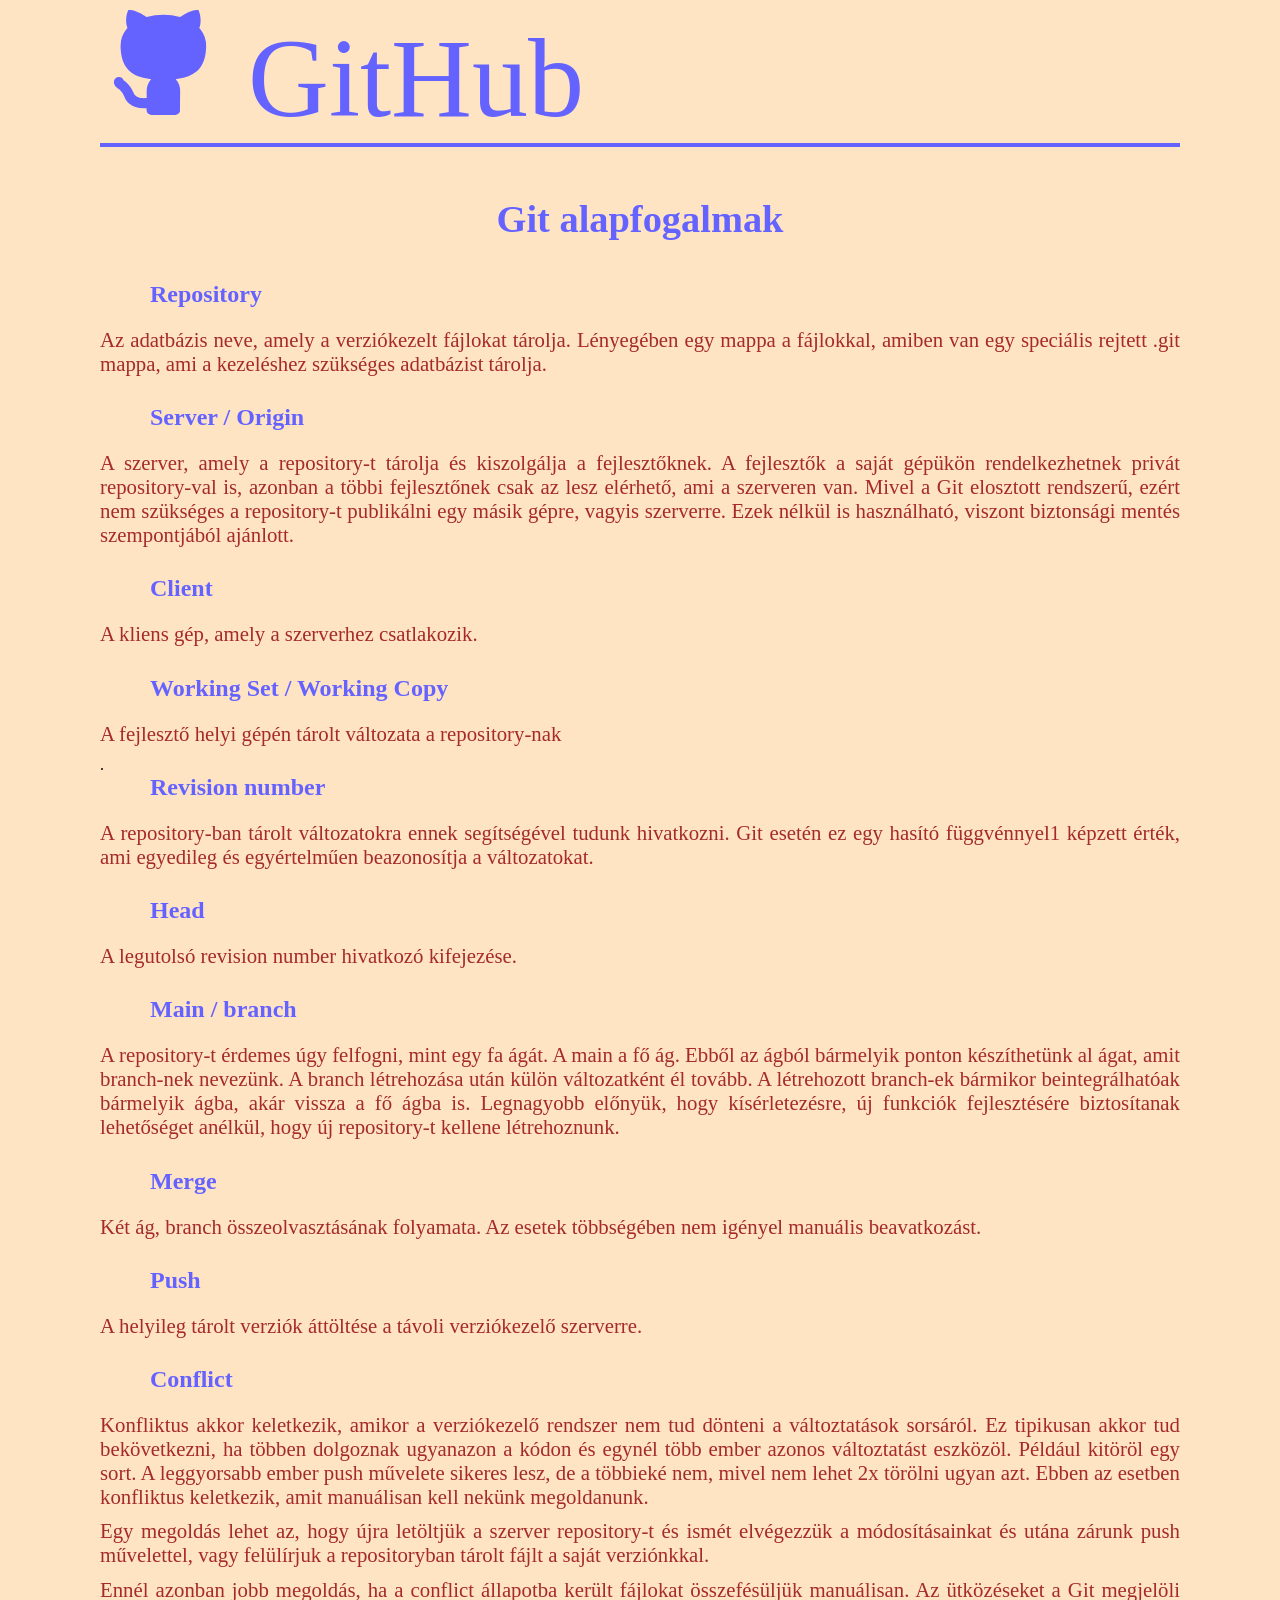
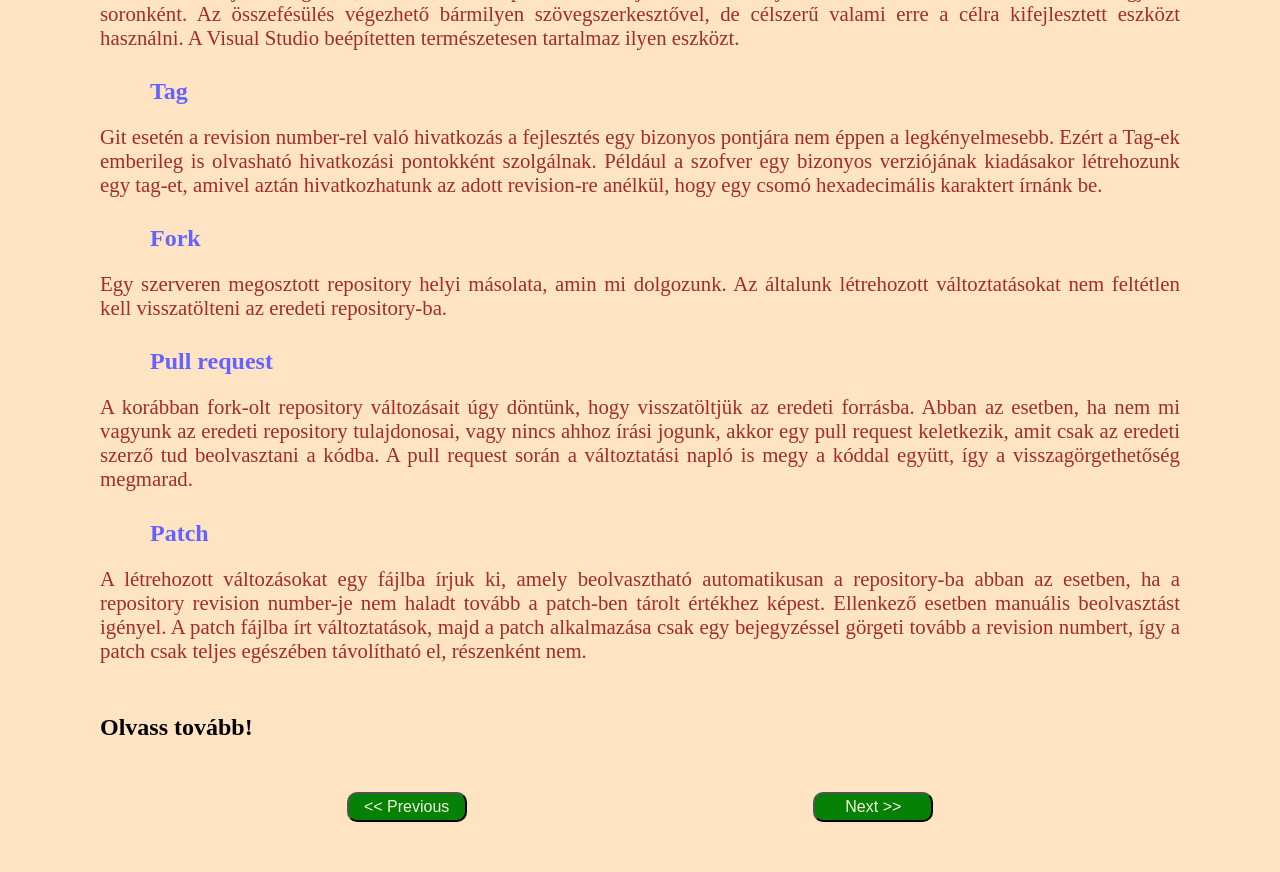
<file: oldal_2.html>
<!DOCTYPE html>
<html lang="hu">

<head>
    <meta charset="UTF-8">
    <meta name="viewport" content="width=device-width, initial-scale=1.0">
    <title>Document</title>
    <link rel="stylesheet" href="style.css">
</head>

<body>
    <header><img src="img/github.svg" alt="GitHub"> GitHub</header>
    <nav></nav>
    <section>
        <article>
            <h1>Git alapfogalmak</h1>

            <h3>Repository</h3>
            <p>
                Az adatbázis neve, amely a verziókezelt fájlokat tárolja. Lényegében egy mappa a fájlokkal, amiben van
                egy speciális
                rejtett .git mappa, ami a kezeléshez szükséges adatbázist tárolja.
            </p><br>

            <h3>Server / Origin</h3>
            <p>
                A szerver, amely a repository-t tárolja és kiszolgálja a fejlesztőknek. A fejlesztők a saját gépükön
                rendelkezhetnek
                privát repository-val is, azonban a többi fejlesztőnek csak az lesz elérhető, ami a szerveren van. Mivel
                a Git elosztott
                rendszerű, ezért nem szükséges a repository-t publikálni egy másik gépre, vagyis szerverre. Ezek nélkül
                is használható,
                viszont biztonsági mentés szempontjából ajánlott.
            </p><br>

            <h3>Client</h3>
            <p>A kliens gép, amely a szerverhez csatlakozik.</p><br>

            <h3>Working Set / Working Copy</h3>
            <p>A fejlesztő helyi gépén tárolt változata a repository-nak</p>.<br>

            <h3>Revision number</h3>
            <p>
                A repository-ban tárolt változatokra ennek segítségével tudunk hivatkozni. Git esetén ez egy hasító
                függvénnyel1 képzett
                érték, ami egyedileg és egyértelműen beazonosítja a változatokat.
            </p><br>

            <h3>Head</h3>
            <p>A legutolsó revision number hivatkozó kifejezése.</p><br>

            <h3>Main / branch</h3>
            <p>
                A repository-t érdemes úgy felfogni, mint egy fa ágát. A main a fő ág. Ebből az ágból bármelyik ponton
                készíthetünk al
                ágat, amit branch-nek nevezünk. A branch létrehozása után külön változatként él tovább. A létrehozott
                branch-ek bármikor
                beintegrálhatóak bármelyik ágba, akár vissza a fő ágba is. Legnagyobb előnyük, hogy kísérletezésre, új
                funkciók
                fejlesztésére biztosítanak lehetőséget anélkül, hogy új repository-t kellene létrehoznunk.
            </p><br>

            <h3>Merge</h3>
            <p>Két ág, branch összeolvasztásának folyamata. Az esetek többségében nem igényel manuális beavatkozást.</p>
            <br>
            <h3>Push</h3>
            <p>A helyileg tárolt verziók áttöltése a távoli verziókezelő szerverre.</p><br>

            <h3>Conflict</h3>
            <p>
                Konfliktus akkor keletkezik, amikor a verziókezelő rendszer nem tud dönteni a változtatások sorsáról. Ez
                tipikusan akkor
                tud bekövetkezni, ha többen dolgoznak ugyanazon a kódon és egynél több ember azonos változtatást
                eszközöl. Például
                kitöröl egy sort. A leggyorsabb ember push művelete sikeres lesz, de a többieké nem, mivel nem lehet 2x
                törölni ugyan
                azt. Ebben az esetben konfliktus keletkezik, amit manuálisan kell nekünk megoldanunk.
            </p>

            <p>
                Egy megoldás lehet az, hogy újra letöltjük a szerver repository-t és ismét elvégezzük a módosításainkat
                és utána zárunk
                push művelettel, vagy felülírjuk a repositoryban tárolt fájlt a saját verziónkkal.
            </p>

            <p>
                Ennél azonban jobb megoldás, ha a conflict állapotba került fájlokat összefésüljük manuálisan. Az
                ütközéseket a Git
                megjelöli soronként. Az összefésülés végezhető bármilyen szövegszerkesztővel, de célszerű valami erre a
                célra
                kifejlesztett eszközt használni. A Visual Studio beépítetten természetesen tartalmaz ilyen eszközt.
            </p><br>

            <h3>Tag</h3>
            <p>
                Git esetén a revision number-rel való hivatkozás a fejlesztés egy bizonyos pontjára nem éppen a
                legkényelmesebb. Ezért a
                Tag-ek emberileg is olvasható hivatkozási pontokként szolgálnak. Például a szofver egy bizonyos
                verziójának kiadásakor
                létrehozunk egy tag-et, amivel aztán hivatkozhatunk az adott revision-re anélkül, hogy egy csomó
                hexadecimális karaktert
                írnánk be.
            </p><br>

            <h3>Fork</h3>
            <p>
                Egy szerveren megosztott repository helyi másolata, amin mi dolgozunk. Az általunk létrehozott
                változtatásokat nem
                feltétlen kell visszatölteni az eredeti repository-ba.
            </p><br>

            <h3>Pull request</h3>
            <p>
                A korábban fork-olt repository változásait úgy döntünk, hogy visszatöltjük az eredeti forrásba. Abban az
                esetben, ha nem
                mi vagyunk az eredeti repository tulajdonosai, vagy nincs ahhoz írási jogunk, akkor egy pull request
                keletkezik, amit
                csak az eredeti szerző tud beolvasztani a kódba. A pull request során a változtatási napló is megy a
                kóddal együtt, így
                a visszagörgethetőség megmarad.
            </p><br>

            <h3>Patch</h3>
            <p>
                A létrehozott változásokat egy fájlba írjuk ki, amely beolvasztható automatikusan a repository-ba abban
                az esetben, ha a
                repository revision number-je nem haladt tovább a patch-ben tárolt értékhez képest. Ellenkező esetben
                manuális
                beolvasztást igényel. A patch fájlba írt változtatások, majd a patch alkalmazása csak egy bejegyzéssel
                görgeti tovább a
                revision numbert, így a patch csak teljes egészében távolítható el, részenként nem.
            </p>
        </article>
        <article>
            <h2>Olvass tovább!</h2>
        </article>
    </section>
    <footer>
        <a href="index.html"><button class="prev_next">
                << Previous</button></a>
        <a href="oldal_3.html"><button class="prev_next">Next >></button></a>

    </footer>

    <script>
        //const szoveg_1 = document.getElementById("sz1").value;
        //console.log(szoveg_1);
        const szoveg_1_btn = document.getElementById("sz1_btn");

        szoveg_1_btn.onclick = function () {
            sz1.select();
            document.execCommand("Copy")
        }
        const szoveg_2_btn = document.getElementById("sz2_btn");

        szoveg_2_btn.onclick = function () {
            sz2.select();
            document.execCommand("Copy")
        }
    </script>

</body>

</html>
</file>
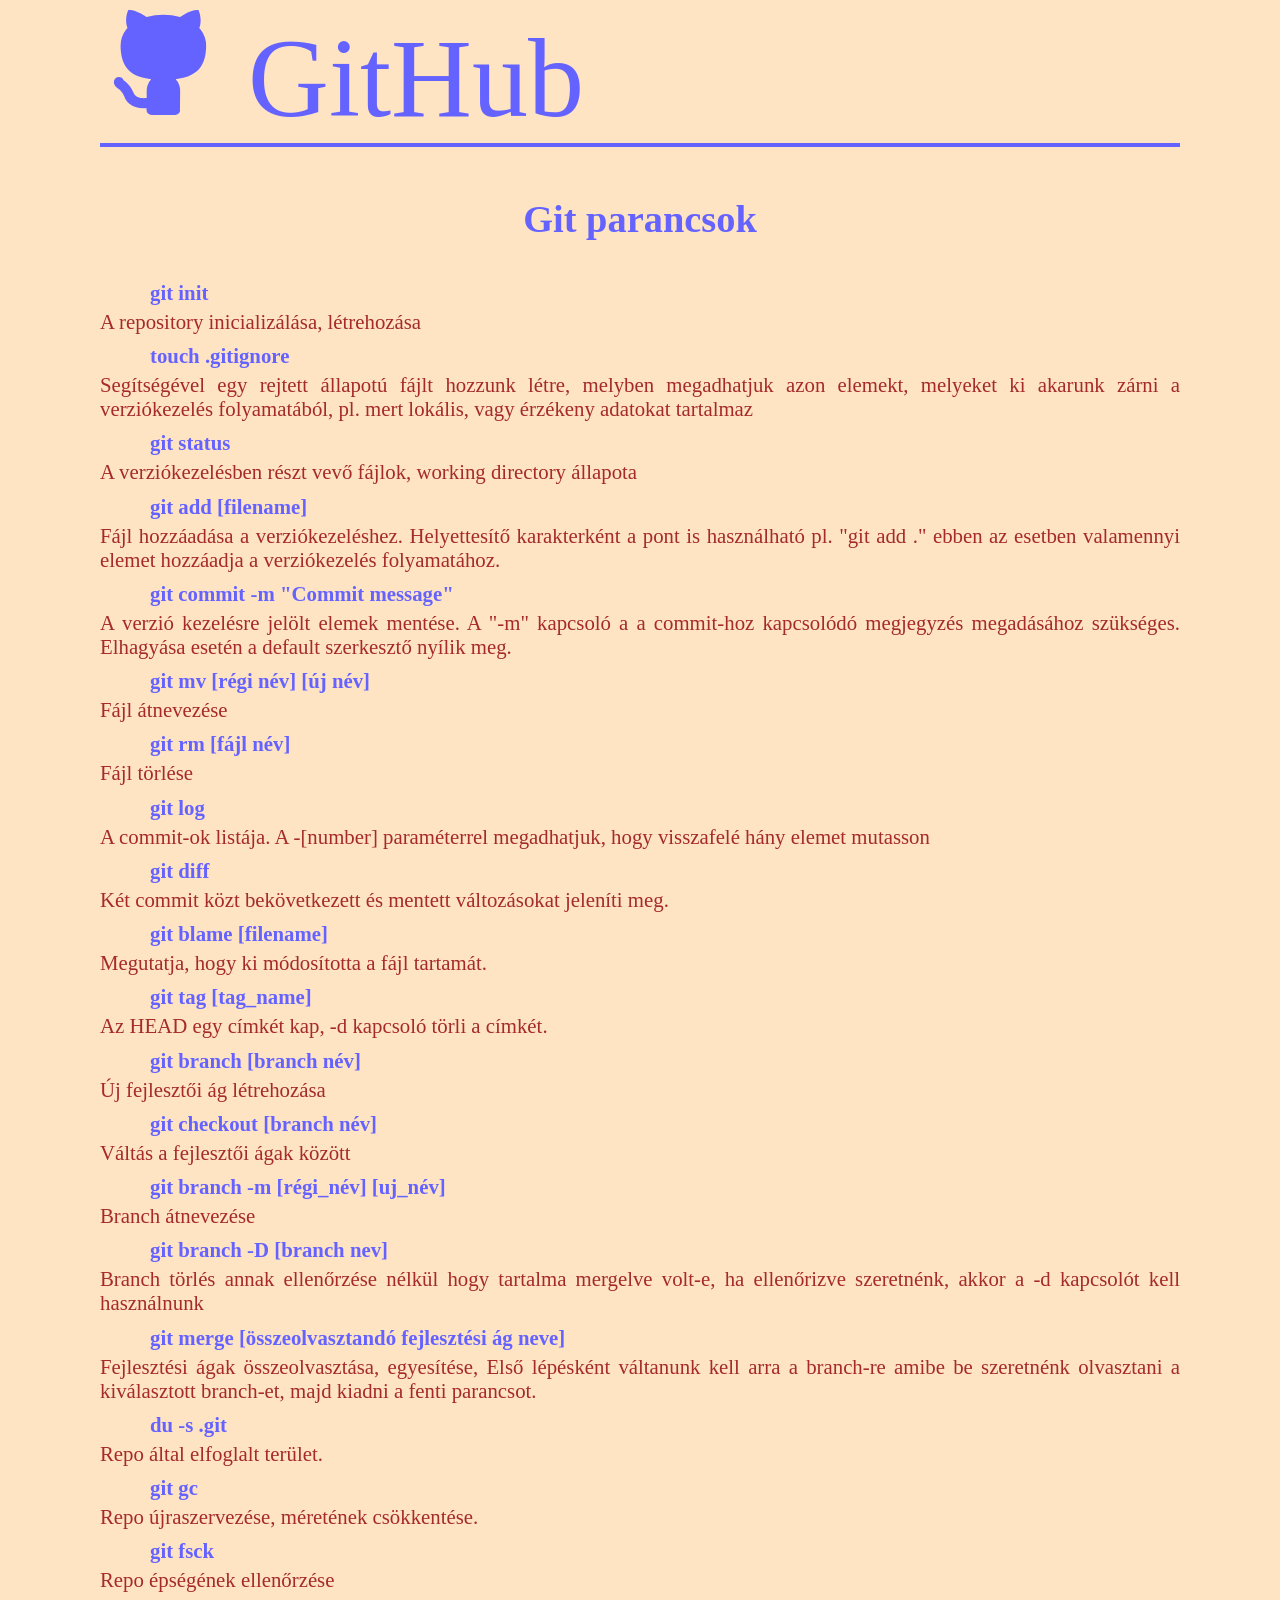
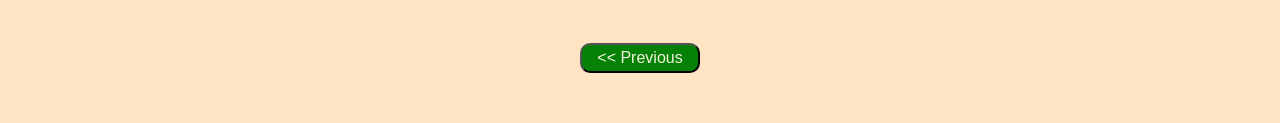
<file: oldal_3.html>
<!DOCTYPE html>
<html lang="hu">

<head>
    <meta charset="UTF-8">
    <meta name="viewport" content="width=device-width, initial-scale=1.0">
    <title>Document</title>
    <link rel="stylesheet" href="style.css">
</head>

<body>
    <header><img src="img/github.svg" alt="GitHub"> GitHub</header>
    <nav></nav>
    <section>
        <article>
            <h1>Git parancsok</h1>

            <h5>git init</h5>
            <p>A repository inicializálása, létrehozása</p>

            <h5>touch .gitignore</h5>
            <p>
                Segítségével egy rejtett állapotú fájlt hozzunk létre, melyben megadhatjuk azon elemekt, melyeket ki
                akarunk zárni a
                verziókezelés folyamatából, pl. mert lokális, vagy érzékeny adatokat tartalmaz
            </p>

            <h5>git status</h5>
            <p>A verziókezelésben részt vevő fájlok, working directory állapota</p>

            <h5>git add [filename]</h5>
            <p>
                Fájl hozzáadása a verziókezeléshez. Helyettesítő karakterként a pont is használható pl. "git add ."
                ebben az esetben
                valamennyi elemet hozzáadja a verziókezelés folyamatához.
            </p>

            <h5>git commit -m "Commit message"</h5>
            <p>
                A verzió kezelésre jelölt elemek mentése. A "-m" kapcsoló a a commit-hoz kapcsolódó megjegyzés
                megadásához szükséges.
                Elhagyása esetén a default szerkesztő nyílik meg.
            </p>

            <h5>git mv [régi név] [új név]</h5>
            <p>Fájl átnevezése</p>

            <h5>git rm [fájl név]</h5>
            <p>Fájl törlése</p>

            <h5>git log</h5>
            <p>A commit-ok listája. A -[number] paraméterrel megadhatjuk, hogy visszafelé hány elemet mutasson</p>

            <h5>git diff</h5>
            <p>Két commit közt bekövetkezett és mentett változásokat jeleníti meg.</p>

            <h5>git blame [filename]</h5>
            <p>Megutatja, hogy ki módosította a fájl tartamát.</p>

            <h5>git tag [tag_name]</h5>
            <p>Az HEAD egy címkét kap, -d kapcsoló törli a címkét.</p>

            <h5>git branch [branch név]</h5>
            <p>Új fejlesztői ág létrehozása</p>

            <h5>git checkout [branch név]</h5>
            <p>Váltás a fejlesztői ágak között</p>

            <h5>git branch -m [régi_név] [uj_név]</h5>
            <p>Branch átnevezése</p>
            <h5>

                git branch -D [branch nev]
            </h5>
            <p>
                Branch törlés annak ellenőrzése nélkül hogy tartalma mergelve volt-e, ha ellenőrizve szeretnénk, akkor a
                -d kapcsolót
                kell használnunk
            </p>

            <h5>git merge [összeolvasztandó fejlesztési ág neve]</h5>
            <p>
                Fejlesztési ágak összeolvasztása, egyesítése, Első lépésként váltanunk kell arra a branch-re amibe be
                szeretnénk
                olvasztani a kiválasztott branch-et, majd kiadni a fenti parancsot.
            </p>

            <h5>du -s .git</h5>
            <p>Repo által elfoglalt terület.</p>

            <h5>git gc</h5>
            <p>Repo újraszervezése, méretének csökkentése.</p>

            <h5>git fsck</h5>
            <p>Repo épségének ellenőrzése</p>


        </article>
    </section>
    <footer>
        <a href="oldal_2.html"><button class="prev_next">
                << Previous</button></a>


    </footer>
</body>

</html>
</file>
<file: style.css>
* {
    padding: 0;
    margin: 0;
    box-sizing: border-box;
}

body {
    background-color: bisque;
}

header {
    color: #6563ff;
    font-size: 10vw;
    margin: 0 100px;
    border-bottom: 4px solid #6563ff;
}

header img {
    width: 12vw;
    margin-bottom: -4px;
}

section {
    margin: 50px 100px;
}

article {
    margin-bottom: 4vw;
}

article p {
    color: brown;
    font-size: 1.8vw;
    margin-bottom: 0.8vw;
    text-align: justify;
}

article h3 {
    color: #6563ff;
    font-size: 2vw;
    margin-bottom: 20px;
    margin-left: 50px;
}

.masol {
    display: flex;
    justify-content: space-between;
    margin: 15px auto 15px 120px;
    width: 80%;
}

input[type=text] {
    background-color: bisque;
    border: none;
    color: darkgreen;
    font-size: 2vw;
    text-decoration: underline;
}

i {
    color: darkgreen;
    font-size: 2vw;
}

.parancsok {
    background-color: aliceblue;
    padding: 20px 40px;
    width: 80%;
    margin: 30px 50px;
}

.parancsok p {
    color: darkgreen;
    font-size: 2vw;
}

h5 {
    color: #6563ff;
    font-size: 2vw;
    margin: 5px 50px;
}

footer{
    display: flex;
    justify-content:space-evenly;
    margin: 50px auto;

}
footer .prev_next{
    width: 120px;
    height: 30px;
    border-radius: 10px;
    background:rgb(5, 129, 5);
    color: beige;
    font-size: 16px;
    
}
h1{
    text-align: center;
    color: #6563ff;
    font-size: 3vw;
    margin-bottom: 40px;
}

@media(min-width: 1000px) {
    header {
        font-size: 7rem;
    }

    header img {
        width: 120px;
    }

    article p {
        font-size: 1.3rem;
    }

    article h3 {
        font-size: 1.5rem;
    }

    input[type=text] {
        font-size: 1.3rem;
    }

    .parancsok p {
        font-size: 1.3rem;
    }

    h5 {
        font-size: 1.3rem;
    }
}
@media(min-width: 1000px){
    header{
        font-size: 7rem;
    }
}
</file>
